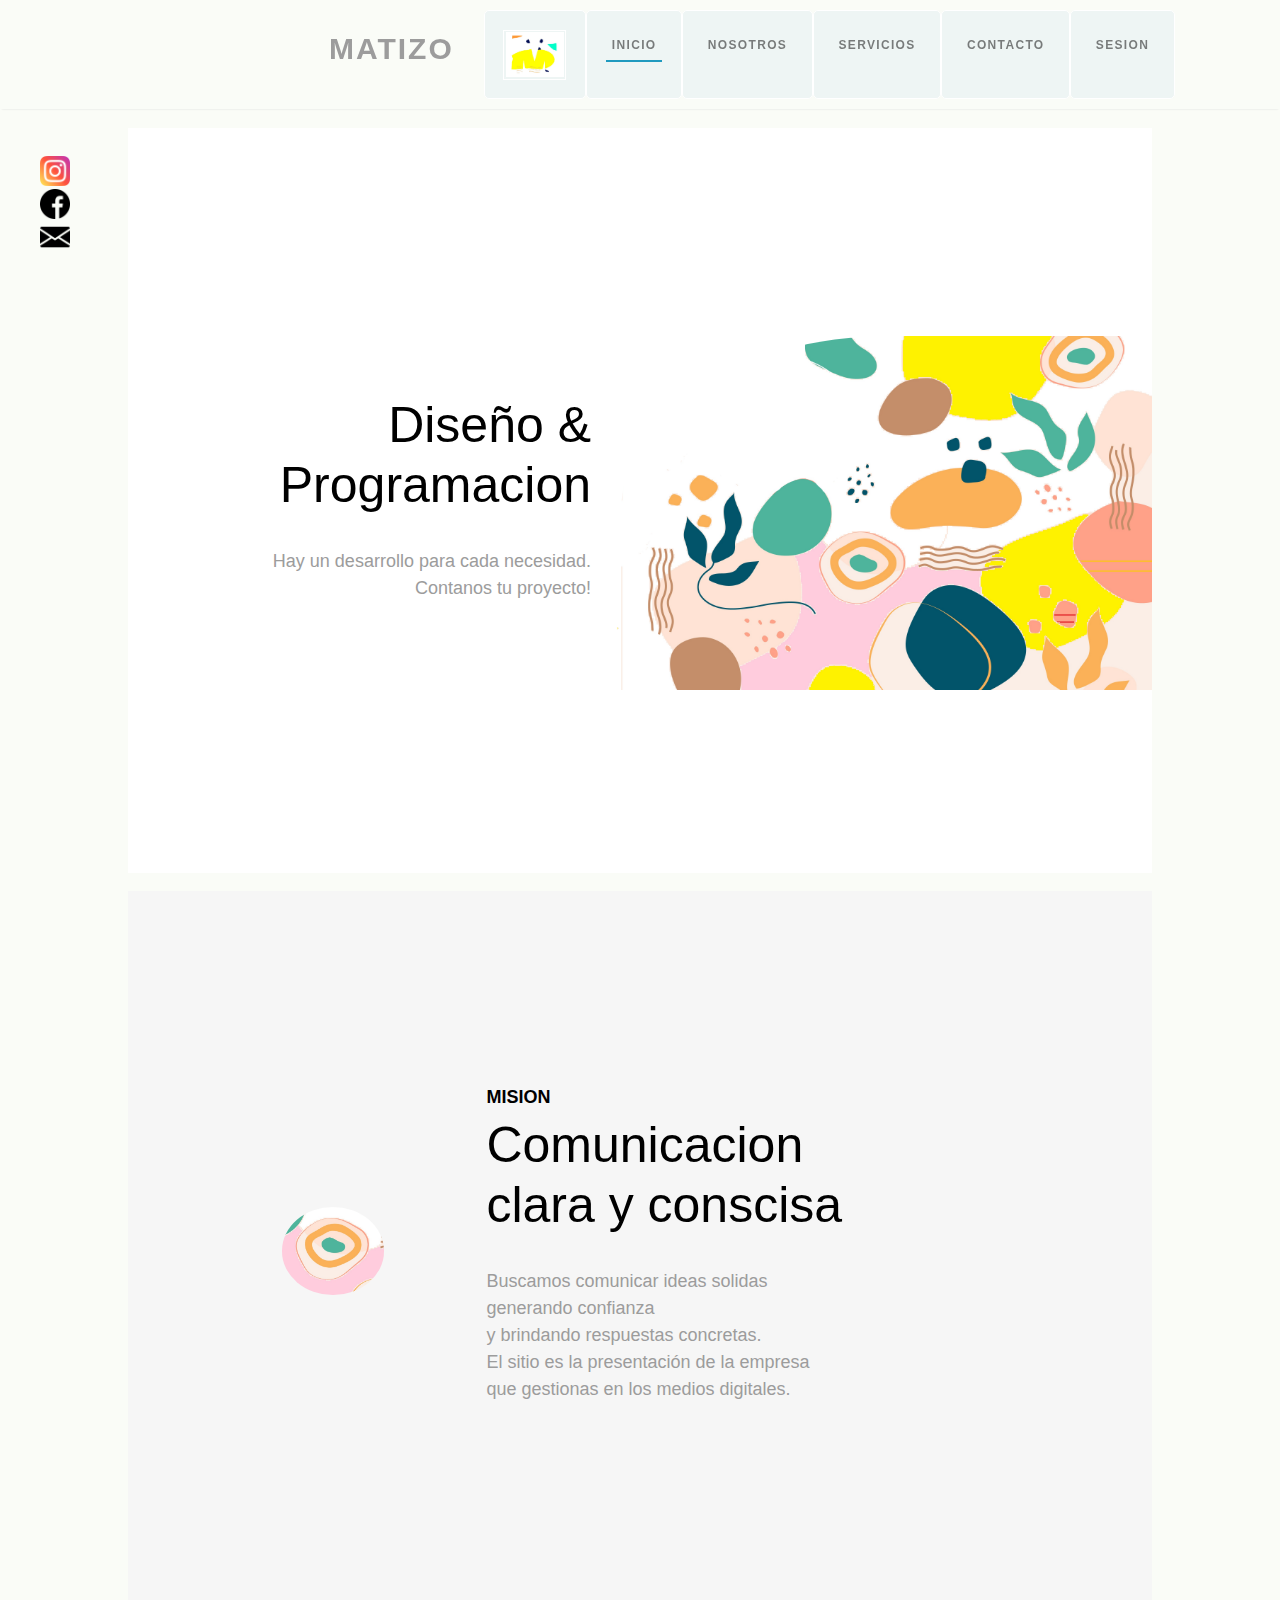
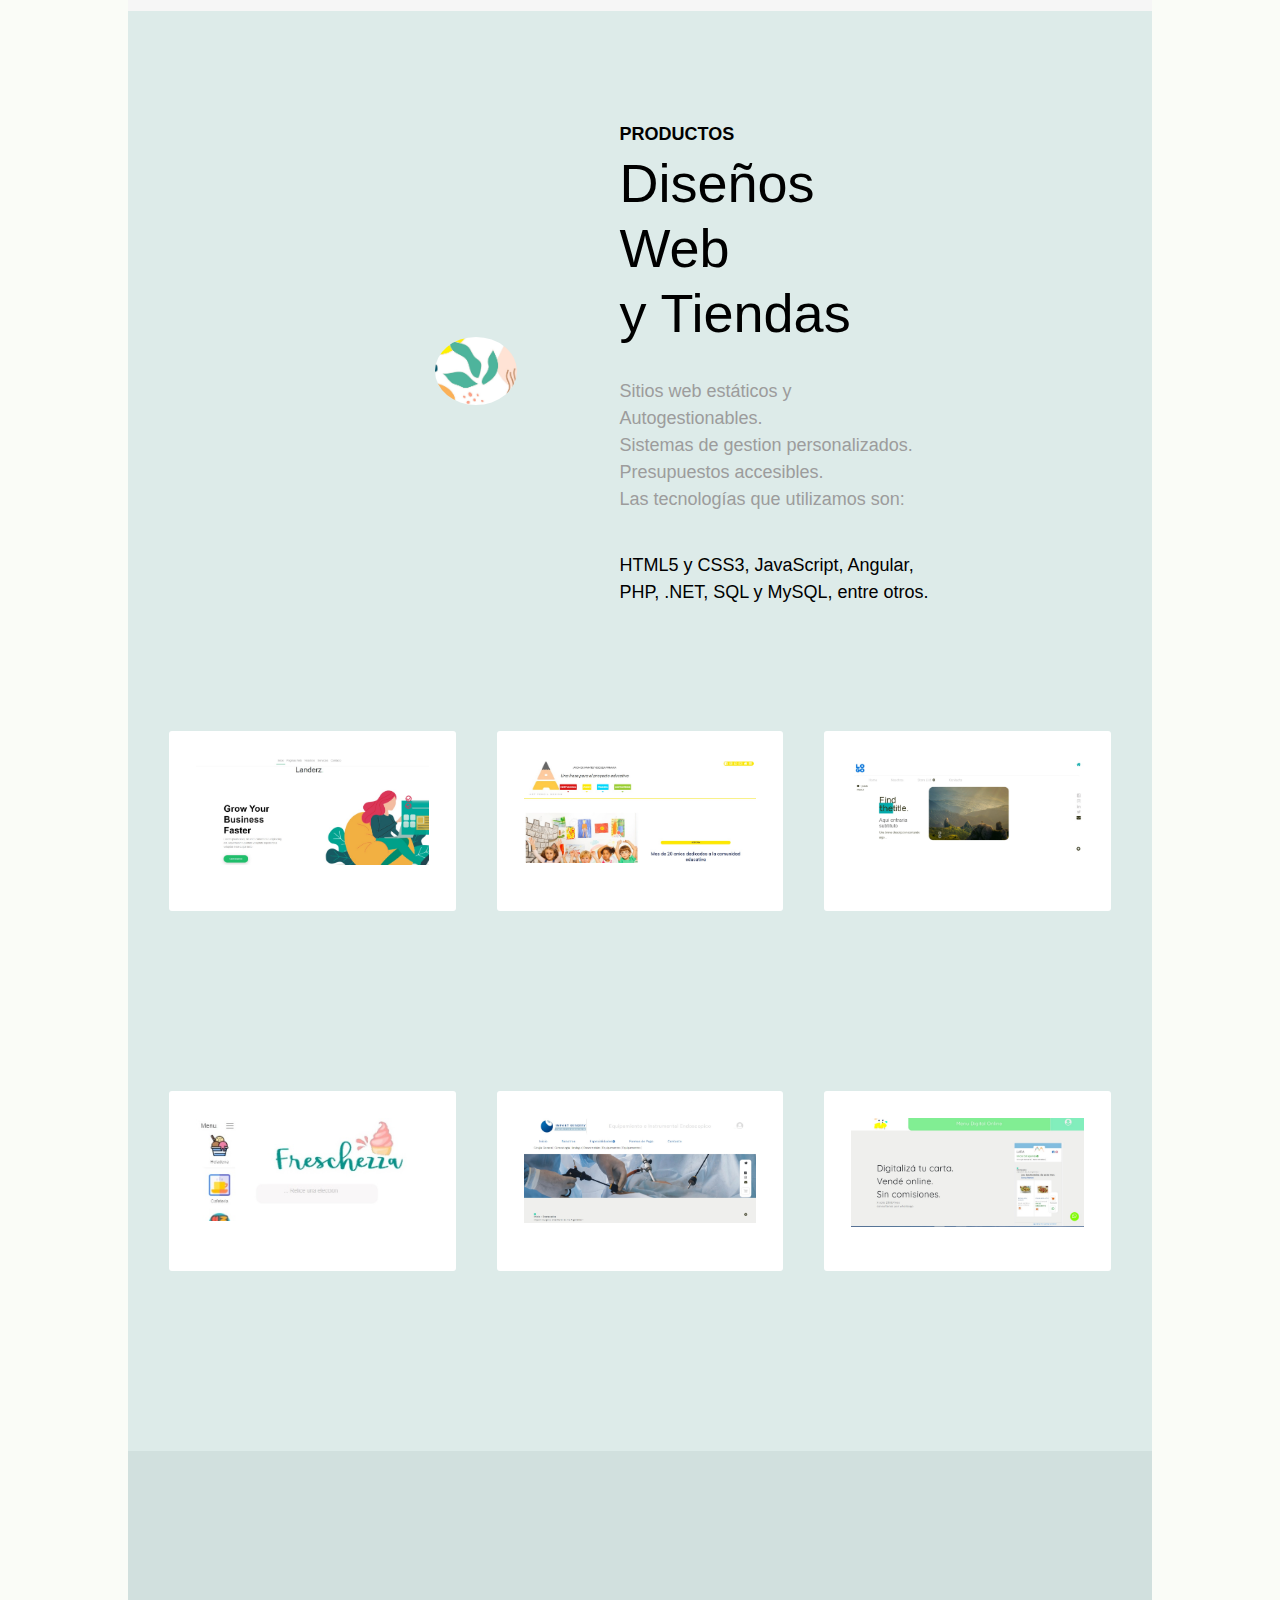
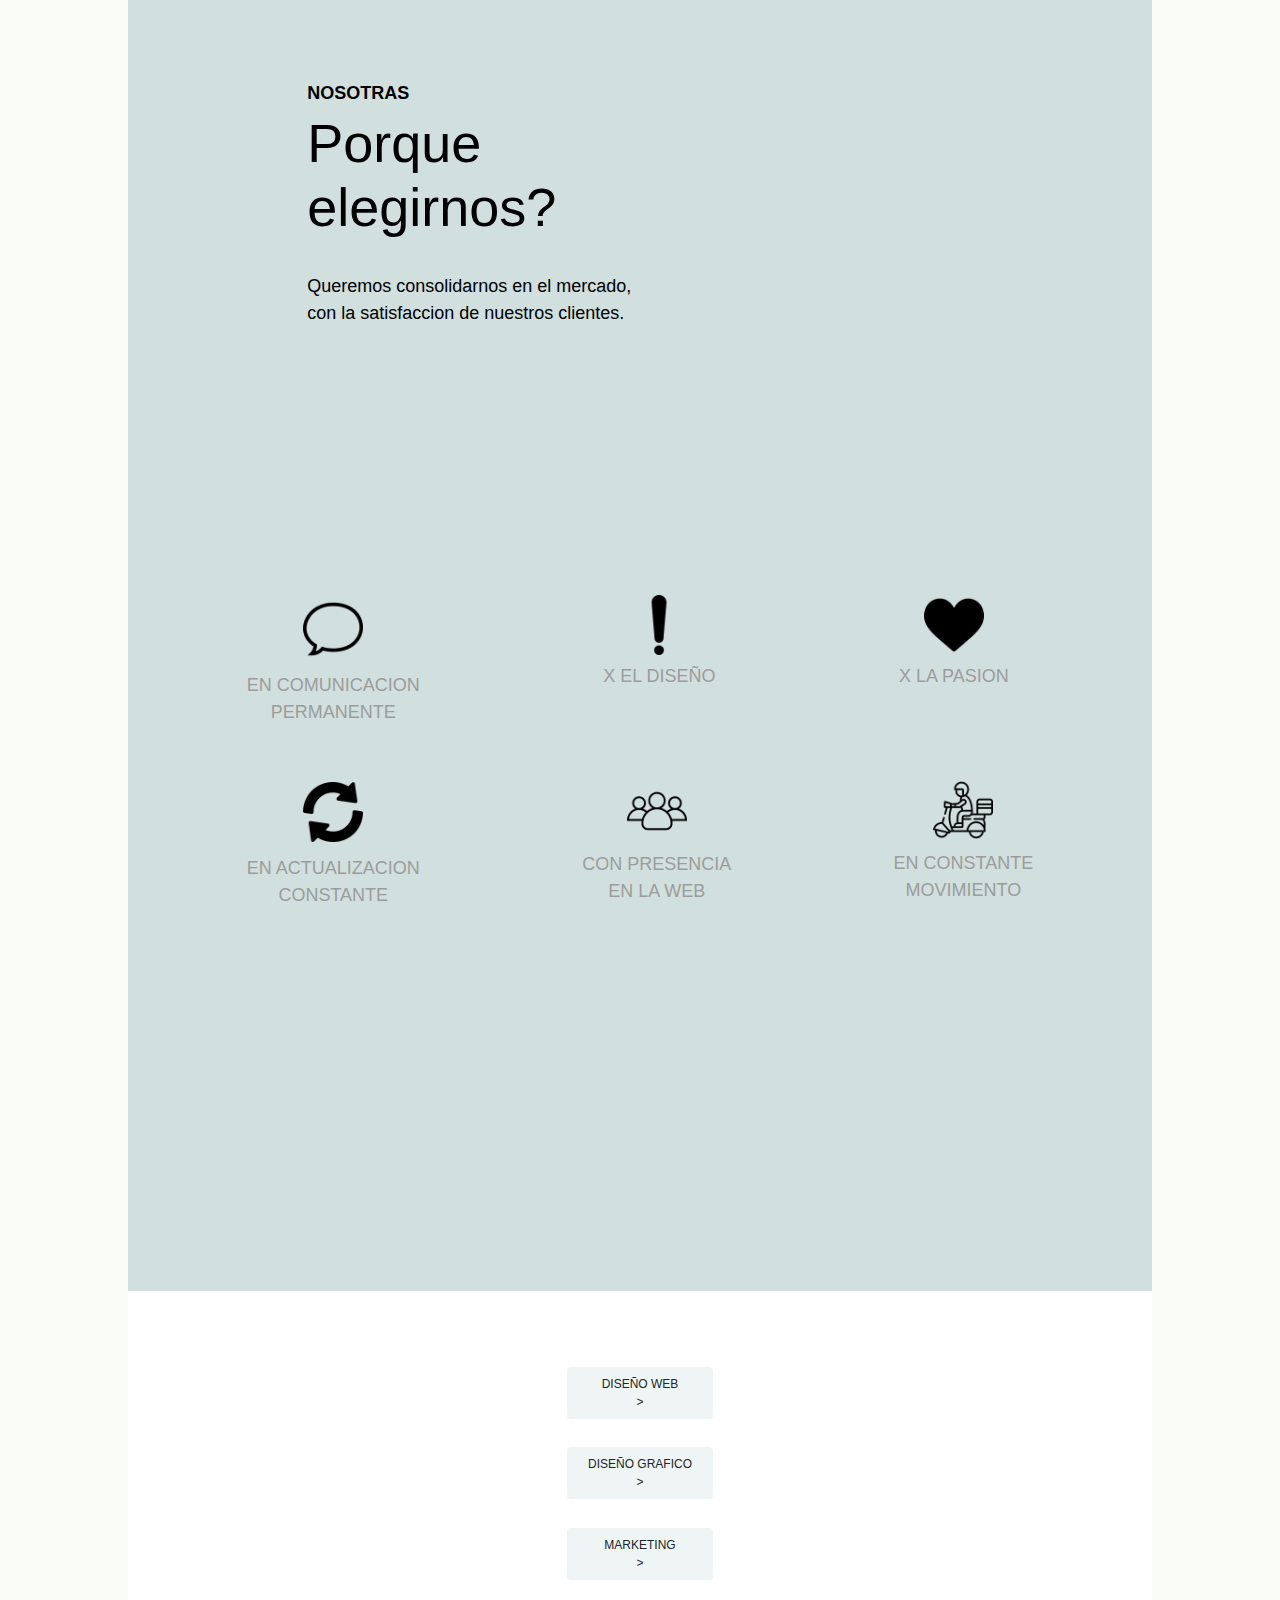
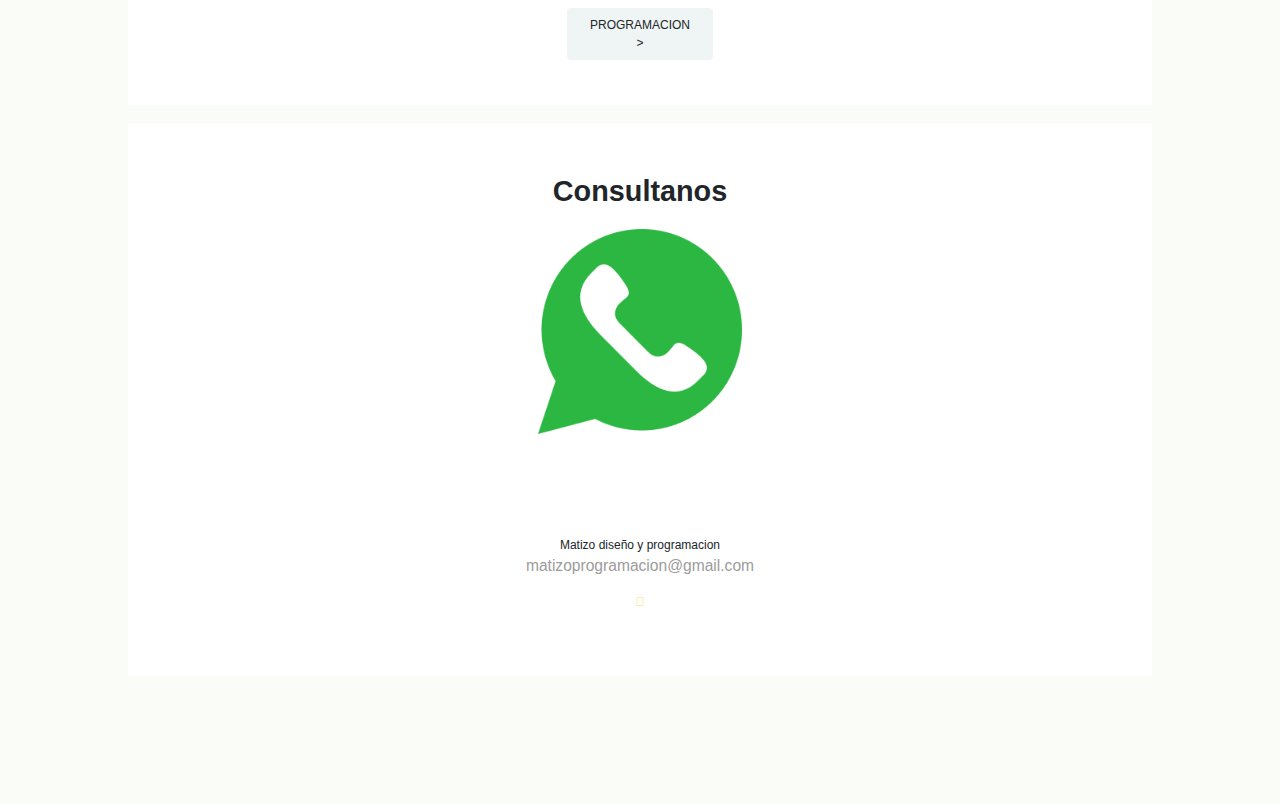
<file: index.html>
<!DOCTYPE html>
<html lang="es">
<head>
    <meta charset="UTF-8">
    <meta name="viewport" content="width=device-width, initial-scale=1.0">
    <title>Matizo</title>
    <base href="/">
    <link rel="icon" type="images/x-icon" href="logo.png">
    <link rel="stylesheet" href="https://stackpath.bootstrapcdn.com/bootstrap/4.3.1/css/bootstrap.min.css" integrity="sha384-ggOyR0iXCbMQv3Xipma34MD+dH/1fQ784/j6cY/iJTQUOhcWr7x9JvoRxT2MZw1T" crossorigin="anonymous">
    <link rel="stylesheet" media="screen" href="css/estilos.css">
    <link href="https://fonts.googleapis.com/css?family=McLaren&display=swap" rel="stylesheet">
    <link rel="stylesheet" href="https://stackpath.bootstrapcdn.com/font-awesome/4.7.0/css/font-awesome.min.css">
    <link rel="stylesheet" href="https://cdnjs.cloudflare.com/ajax/libs/font-awesome/4.7.0/css/font-awesome.css">
</head>

<body>
    <!-- Contenedor Header -->
    <header id="linkHome">
        <nav id="navFixed" class="navbar fixed-top navbar-expand-lg navbar-light bg-light p-10px">
            <a class="navbar-brand" href="#linkHome">Matizo<small> diseño web y programacion</small></a>
            <button class="navbar-toggler" type="button" data-toggle="collapse" data-target="#navbarSupportedContent" aria-controls="navbarSupportedContent" aria-expanded="false" aria-label="Toggle navigation">
                    <span class="navbar-toggler-icon"></span>
            </button>
            <div class="collapse navbar-collapse" id="navbarSupportedContent">
                <ul class="navbar-nav mx-auto">
                    <li style="margin: auto; margin-right: 30px; font-weight: 600;letter-spacing: 2px;">
                        <p style="font-size: 30px;">MATIZO</p>
                    </li>
                    <li class="nav-item">
                        <img class="logo" src="images/LOGO12.jpg" alt="">
                    </li>
                    <li class="nav-item">
                        <a class="nav-link scroll current" href="#linkInicio">INICIO</a>
                    </li>
                    <li class="nav-item">
                        <a class="nav-link scroll" href="#linkNosotros">NOSOTROS</a>
                    </li>
                    <li class="nav-item">
                        <a class="nav-link scroll" href="#linkServicios">SERVICIOS</a>
                    </li>
                    <li class="nav-item">
                        <a class="nav-link scroll" href="#linkContacto">CONTACTO</a>
                    </li>
                    <li class="nav-item">
                        <a class="nav-link" href="sesion.html" target="_blank">SESION</a>
                    </li>
                </ul>
            </div>
        </nav>

        <div class="conteiner1">
            <div class="buttonsLaterales">
              <button>
                <a href="https://www.instagram.com/matizoprogramacion/" target="_blank"><img src="images/instagram.png" alt=""></a>
              </button>
              <button>
                <a href="https://www.facebook.com/Matizo.Programacion/" target="_blank"><img  src="images/facebook.png" alt=""></a>
              </button>
              <button>
                <a href="https://mail.google.com/mail/u/0/?view=cm&fs=1&tf=1&to=matizprogramacion@gmail.com&subject=MISSED%20CALL%20EZTRADER&body=Hola!%2C%0A%0AMe%20interesa%20obtener%20mas%20informacion%20.Espero%20su%20contacto.%0A%0A%0AAtte%2C%0A%0A%0A%0A" target="_blank"><img src="images/email.png" alt=""></a>
              </button>
            </div>
        </div>
        <div class="boxHeader">
            <div class="textosHeader">
                <h1 style="font-size: 50px; font-weight: 100; color: black;">Diseño & <br> Programacion</h1>
                <p style="font-size: 12px;"> 
                    <br>Hay un desarrollo para cada necesidad. 
                    <br>Contanos tu proyecto! 
                </p>
                <div class="precios" href="#" rel="nofollow noopener">
                    <i class="fa fa-heart" aria-hidden="true"></i>
                </div>
            </div>
            <div class="imgHeader">
                <img 
                src="images/vir.jpg" alt="">
            </div>
        </div>
    </header>
    <br>
    <main>
        <a id="subir" class="scroll" onclick="subir2()">
            <img class="iconos" src="images/upload.png" alt="">
        </a>
        <section class="boxFeatures" id="linkNosotros">
           <div class="boxHeader">
                <div class="imgHeader2"><img src="images/circl.jpg" alt=""></div>
                <div class="textosHeader">
                    <div class="textosHeaderLeft">
                        <h4>MISION</h4>
                        <h1 style="font-size: 50px; font-weight: 100; color: black;">Comunicacion  <br> clara y conscisa</h1>
                        <p style="font-size: 12px;"> 
                            <br>Buscamos comunicar ideas solidas
                            <br>generando confianza 
                            <br> y brindando respuestas concretas.
                            <br>El sitio es la presentación de la empresa 
                            <br>que gestionas en los medios digitales.
                           </p>
                    </div>
                </div>
           </div>
           <div class="boxHeader" style="background-color: rgb(221, 235, 233);">
                <div class="imgHeader2" style="margin-left: 30%;"><img src="images/circl1.jpg" alt=""></div>
                <div class="textosHeader">
                    <div class="textosHeaderLeft">
                        <h4>PRODUCTOS</h4>
                        <h1>Diseños Web  <br> y Tiendas</h1>
                        <p style="font-size: 12px;">       
                            <br>Sitios web estáticos y Autogestionables.
                            <br>Sistemas de gestion personalizados.
                            <br>Presupuestos accesibles.
                            <br>Las tecnologías que utilizamos son:
                        </p>
                        <p style="color: black;">       
                            <br>HTML5 y CSS3, JavaScript, Angular,
                            <br>PHP, .NET, SQL y MySQL, entre otros.
                        </p>
                    </div>
                </div>
           </div>
           <div class="features" style="background-color: rgb(221, 235, 233);">
                <div class="cardEjemplos">    
                    <a href="https://glaraanabelperez.github.io/landingPage/" target="_blank">
                        <div class="imgCard">
                            <img src="images/landin.jpg" alt="">
                        </div> 
                    </a>                    
                </div>
                <div class="cardEjemplos">
                    <a href="https://glaraanabelperez.github.io/pagEducativaEjemplo-html-css/" target="_blank">
                        <div class="imgCard">
                            <img src="images/pplantillaEscuela.jpg" alt="">
                        </div> 
                    </a>
                </div>
                <div class="cardEjemplos" >
                    <a href="https://glaraanabelperez.github.io/paginaSimpleAngularLink/" target="_blank">
                        <div class="imgCard">
                            <img src="images/pag-designee.jpg" alt="">
                        </div>  
                    </a>
                </div>
                <div class="cardEjemplos">
                    <a href=" https://glaraanabelperez.github.io/menuDigitalFreschezza/" target="_blank">
                        <div class="imgCard">
                            <img src="images/menu.jpg" alt="">
                        </div>
                    </a>

                </div>
                <div class="cardEjemplos">
                    <a href="http://import-surgery.com.ar/home" target="_blank">
                        <div class="imgCard">
                            <img src="images/tienda.jpg" alt="">
                        </div>
                    </a>
                </div>
                <div class="cardEjemplos">
                    <a href="http://ma-tienda.com/home-matizo" target="_blank">
                        <div class="imgCard">
                            <img src="images/tienda-menu.jpg" alt="">
                        </div> 
                    </a>
                </div>
           </div>
        </section>
        <section class="boxFeatures">
            <div>
                <div class="boxHeader" style="background-color: rgb(209, 224, 222);">
                    <div class="textosHeader">
                        <div class="textosHeaderLeft">
                            <h4>NOSOTRAS</h4>
                            <h1>Porque elegirnos?</h1>
                            <p style="font-size: 12px; color: black;"> 
                                <br>Queremos consolidarnos en el mercado,  
                                <br>con la satisfaccion de nuestros clientes.
                            </p>
                        </div>
                    </div>
                </div>
                <div  class="icons">
                    <ul class="lista">   
                        <div class="orden3">
                            <li class="block">
                                <img class="iconos" src="images/burbuja-de-dialogo.png" alt="">
                                <p class="text-center">EN COMUNICACION <br>PERMANENTE</p>
                            </li>
                            <li class="block">
                                <img class="iconos" src="images/senal-de-advertencia.png" alt="">
                                <p class="text-center">X EL DISEÑO</p>
                            </li>
                            <li class="block" style="margin-right: 5%;">
                                <img class="iconos" src="images/me-gusta.png" alt="">
                                <p class="text-center">X LA PASION</p>
                            </li>
                        </div>
                        <div class="orden3">
                            <li class="block">
                                <img class="iconos" src="images/recargar.png" alt="">
                                <p class="text-center"> EN ACTUALIZACION <br>CONSTANTE</p>

                            </li>
                            <li class="block">
                                <img class="iconos" src="images/grupo.png" alt="">
                                <p class="text-center">CON PRESENCIA <br>EN LA WEB</p>
                            </li>
                            <li class="block">
                                <img class="iconos" src="images/repartidor.png" alt="">
                                <p class="text-center">EN CONSTANTE <br>MOVIMIENTO</p>
                            </li>
                        </div>
                    </ul>
                </div>
            </div>
        </section>
        <section class="base" id="linkServicios">
           <div id="acordeon">
              <div class="block">
                <li onclick="ocultarBotoneraInstitucional2('a')">
                    <div class="botonServicios nav-item">DISEÑO WEB <br> > </div>
                </li>
                <div id="a" class="ocultar">
                    <div class="boxHeader" style="height: 70vh;">
                        <div class="textosHeader">
                            <h4>Desarrollamos sitios web modernos</h4>
                            <h1>Diseño responsive </h1>
                            <p style="font-size: 12px; color: black;"> 
                                <br>Realizamos todo tipo de sitios
                                <br>Autogestionables, Institucionales y Landing Pages
                            </p>
                        </div>
                    </div>
                </div>
              </div>
              <div class="block">
                <li onclick="ocultarBotoneraInstitucional2('b')">
                    <div class="botonServicios nav-item">DISEÑO GRAFICO <br> > </div>
                </li>
                <div id="b" class="ocultar">
                    <div class="boxHeader" style="height: 70vh;">
                        <div class="textosHeader">
                            <h4>Todas las piezas gráficas necesarias</h4>
                            <h1>Para la comunicacion de tu empresa</h1>
                            <p style="font-size: 12px; color: black;"> 
                                <br>Es por eso que al trabajar lo hacemos con compromiso y profesionalismo
                                <br>Hoy, todo entra primero por los ojos
                            </p>
                        </div>
                    </div>
                    <div class="img-trabajos">
                                    <img src="images/piezasGraficas/impoRTgrasper.jpg" alt="">
                                    <img src="images/piezasGraficas/logo-notegame.jpg" alt="">
                                    <img src="images/piezasGraficas/LO QUE ESTAS BUSCANDO.png" alt="">
                                    <img src="images/piezasGraficas/logo-smart.jpg" alt="">
                                    <img src="images/piezasGraficas/LO QUE ESTAS BUSCANDO (1).jpg" alt="">
                                    <img src="images/piezasGraficas/logo406.jpg" alt="">
                                    <img src="images/piezasGraficas/maestros-tipograficos.jpg" alt="">
                                    <img src="images/piezasGraficas/maestros-tipograficos15.jpg" alt="">
                                    <img src="images/piezasGraficas/maestros-tipograficos4.jpg" alt="">
                                    <img src="images/piezasGraficas/LO QUE ESTAS BUSCANDO.jpg" alt="">
                                    <img src="images/piezasGraficas/marq406-final.jpg">
                
                                    <img src="images/piezasGraficas/revista-septiembre2.jpg" alt="">
                                    <img src="images/piezasGraficas/sin-tc3adtulo-1-1.jpg" alt="">
                                    <img src="images/piezasGraficas/tarjeta1.jpg" alt="">
                                    <img src="images/piezasGraficas/dsc09167.jpg" alt="">
                                    <img src="images/piezasGraficas/dsc09169.jpg" alt="">
                                    <img src="images/piezasGraficas/dsc09170.jpg" alt="">
                                    <img src="images/piezasGraficas/gyg.jpg" alt="">
                    </div>
                </div>
              </div>
              <div class="block">
                <li onclick="ocultarBotoneraInstitucional2('c')">
                    <div class="botonServicios nav-item">MARKETING <br> > </div>
                </li>
                <div id="c" class="ocultar">
                    <div class="boxHeader" style="height: 70vh;">
                        <div class="textosHeader">
                                        <h4>Segun el mercado</h4>
                                        <h1>Diseñamos estrategias</h1>
                                        <p style="font-size: 12px; color: black;"> 
                                            <br>Analizamos tu negocio, tus productos, tus competidores
                                            <br>para encontrar tus potenciales clientes.
                                        </p>
                                        <hr>
                        </div>
                    </div>
                </div>
              </div>
              <div class="block">
                <li onclick="ocultarBotoneraInstitucional2('d')">
                    <div class="botonServicios nav-item">PROGRAMACION <br> > </div>
                </li>
                <div id="d" class="ocultar">
                    <div class="boxHeader" style="height: 70vh;">
                                    <div class="textosHeader">
                                        <h4>Planteando las posibles soluciones</h4>
                                        <h4>Analizamos el problema a resolver</h4>
                                        <h1>Desarrollamos pequeños sistemas de gestion</h1>
                                        <p style="font-size: 12px; color: black;"> 
                                            <br>Se montan los desarrollos en los distintos servidores 
                                            <br>o soportes de salida del programa.
                                        </p>
                                        <hr>
                                    </div>
                    </div>
                </div>
              </div>
           </div>
        </section>
    </main>
    <br>
    <footer>
        <section class="base-contacto" id="linkContacto">
                <h3>Consultanos</h3>

                <a href="https://api.whatsapp.com/send?phone=1144163757" >
                    <img src="images/whatsapp.png" width="20%" alt="">
                </a>
                <div style="margin-top: 10%;" >Matizo diseño y programacion</div>
                <p>matizoprogramacion@gmail.com</p>
            <P class="text-center">
                <i class="fa fa-handshake-o" aria-hidden="true"></i>
            </P>
        </section>
       
    </footer>

    <script src="https://code.jquery.com/jquery-3.3.1.slim.min.js" integrity="sha384-q8i/X+965DzO0rT7abK41JStQIAqVgRVzpbzo5smXKp4YfRvH+8abtTE1Pi6jizo" crossorigin="anonymous"></script>
    <script src="https://cdnjs.cloudflare.com/ajax/libs/popper.js/1.14.7/umd/popper.min.js" integrity="sha384-UO2eT0CpHqdSJQ6hJty5KVphtPhzWj9WO1clHTMGa3JDZwrnQq4sF86dIHNDz0W1" crossorigin="anonymous"></script>
    <script src="https://stackpath.bootstrapcdn.com/bootstrap/4.3.1/js/bootstrap.min.js" integrity="sha384-JjSmVgyd0p3pXB1rRibZUAYoIIy6OrQ6VrjIEaFf/nJGzIxFDsf4x0xIM+B07jRM" crossorigin="anonymous"></script>
    <script src="js/app.js"></script>

</body>

</html>
</file>
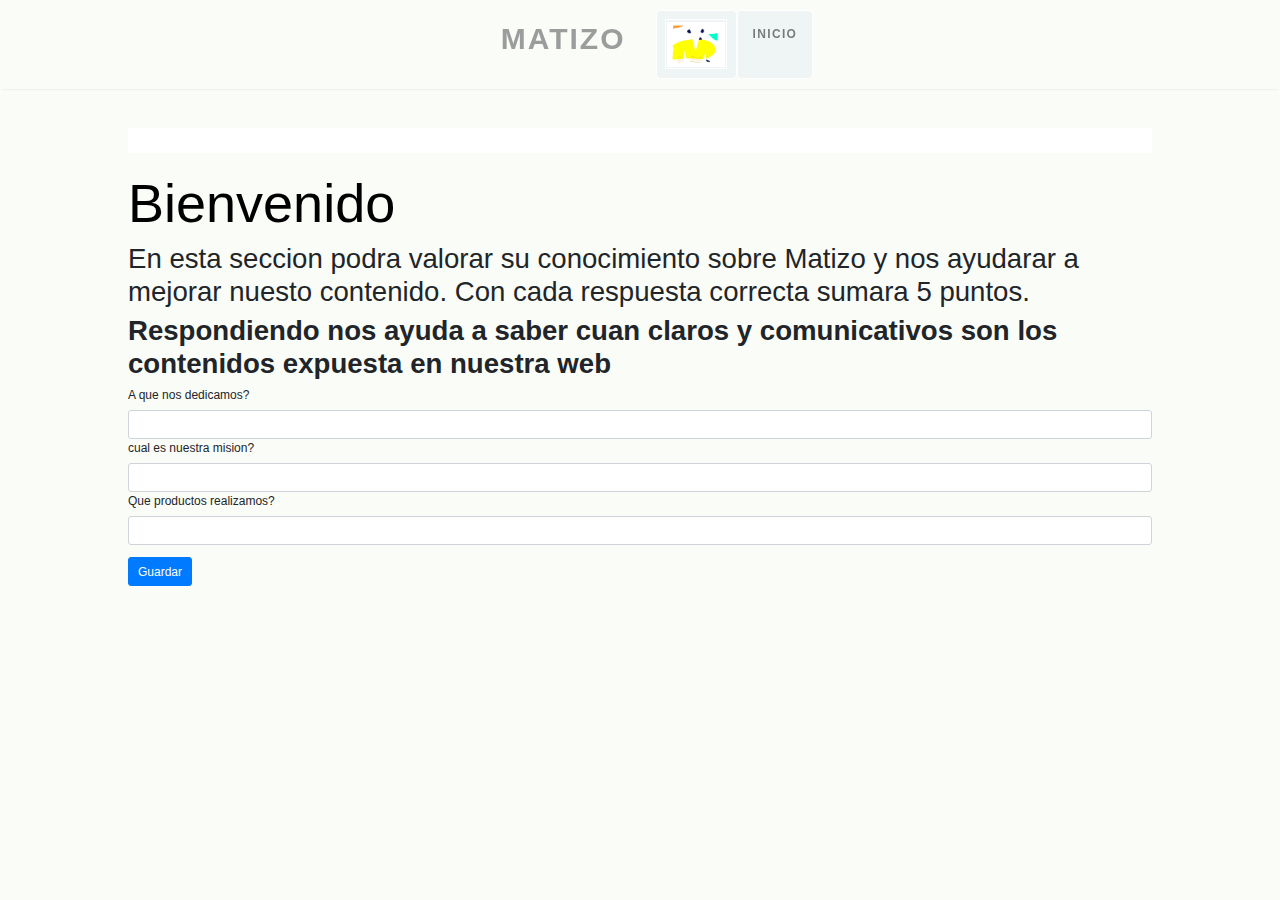
<file: questions.html>
<!DOCTYPE html>
<html lang="es">
<head>
    <meta charset="UTF-8">
    <meta name="viewport" content="width=device-width, initial-scale=1.0">
    <title>Matizo</title>
    <base href="/">
    <link rel="icon" type="images/x-icon" href="logo.png">
    <link rel="stylesheet" href="https://stackpath.bootstrapcdn.com/bootstrap/4.3.1/css/bootstrap.min.css" integrity="sha384-ggOyR0iXCbMQv3Xipma34MD+dH/1fQ784/j6cY/iJTQUOhcWr7x9JvoRxT2MZw1T" crossorigin="anonymous">
    <link rel="stylesheet" media="screen" href="css/estilos.css">
    <link href="https://fonts.googleapis.com/css?family=McLaren&display=swap" rel="stylesheet">
    <link rel="stylesheet" href="https://stackpath.bootstrapcdn.com/font-awesome/4.7.0/css/font-awesome.min.css">
    <link rel="stylesheet" href="https://cdnjs.cloudflare.com/ajax/libs/font-awesome/4.7.0/css/font-awesome.css">
</head>

<body>
    <!-- Contenedor Header -->
    <header id="linkHome">
        <nav id="navFixed" class="navbar fixed-top navbar-expand-lg navbar-light bg-light p-10px">
            <a class="navbar-brand" href="#linkHome">Matizo<small> diseño web y programacion</small></a>
            <button class="navbar-toggler" type="button" data-toggle="collapse" data-target="#navbarSupportedContent" aria-controls="navbarSupportedContent" aria-expanded="false" aria-label="Toggle navigation">
                    <span class="navbar-toggler-icon"></span>
            </button>
            <div class="collapse navbar-collapse" id="navbarSupportedContent">
                <ul class="navbar-nav mx-auto">
                    <li style="margin: auto; margin-right: 30px; font-weight: 600;letter-spacing: 2px;">
                        <p style="font-size: 30px;">MATIZO</p>
                    </li>
                    <li class="nav-item">
                        <img class="logo" src="images/LOGO12.jpg" alt="">
                    </li>
                    <li class="nav-item">
                        <a class="nav-link" href="index.html">INICIO</a>
                    </li>
                   
                </ul>
            </div>
        </nav>

    </header>
    <br>
    <main>
        <h1>Bienvenido</h1>
        <h2>En esta seccion podra valorar su conocimiento sobre Matizo 
            y nos ayudarar a mejorar nuesto contenido.
        Con cada respuesta correcta sumara 5 puntos.</h2>
        <h2 style="font-weight:600">Respondiendo nos ayuda a saber cuan claros 
            y comunicativos son los contenidos expuesta en nuestra web</h2>
            <form name=response >
                <div class="form-group">
                    <label for="servicios">A que nos dedicamos?</label>
                    <input class="form-control" type="text" id="servicio" name="servicio" required>
                    <label for="mision">cual es nuestra mision?</label>
                    <input class="form-control" type="text" id="mision" name="mision" required> 
                    <label for="producto">Que productos realizamos?</label>
                    <input  class="form-control" type="text" id="producto" name="producto" required> 
                </div>
                <input type="button" class="btn btn-primary" value="Guardar" onclick="calcular()"></input> 
            </form>       
        <div style="margin-top: 20px; font-weight:600" >
            <h2 id="result"></h2>
        </div>
    </main>
    <script src="https://code.jquery.com/jquery-3.3.1.slim.min.js" integrity="sha384-q8i/X+965DzO0rT7abK41JStQIAqVgRVzpbzo5smXKp4YfRvH+8abtTE1Pi6jizo" crossorigin="anonymous"></script>
    <script src="https://cdnjs.cloudflare.com/ajax/libs/popper.js/1.14.7/umd/popper.min.js" integrity="sha384-UO2eT0CpHqdSJQ6hJty5KVphtPhzWj9WO1clHTMGa3JDZwrnQq4sF86dIHNDz0W1" crossorigin="anonymous"></script>
    <script src="https://stackpath.bootstrapcdn.com/bootstrap/4.3.1/js/bootstrap.min.js" integrity="sha384-JjSmVgyd0p3pXB1rRibZUAYoIIy6OrQ6VrjIEaFf/nJGzIxFDsf4x0xIM+B07jRM" crossorigin="anonymous"></script>
    <script src="js/sesion.js"></script>

</body>

</html>
</file>
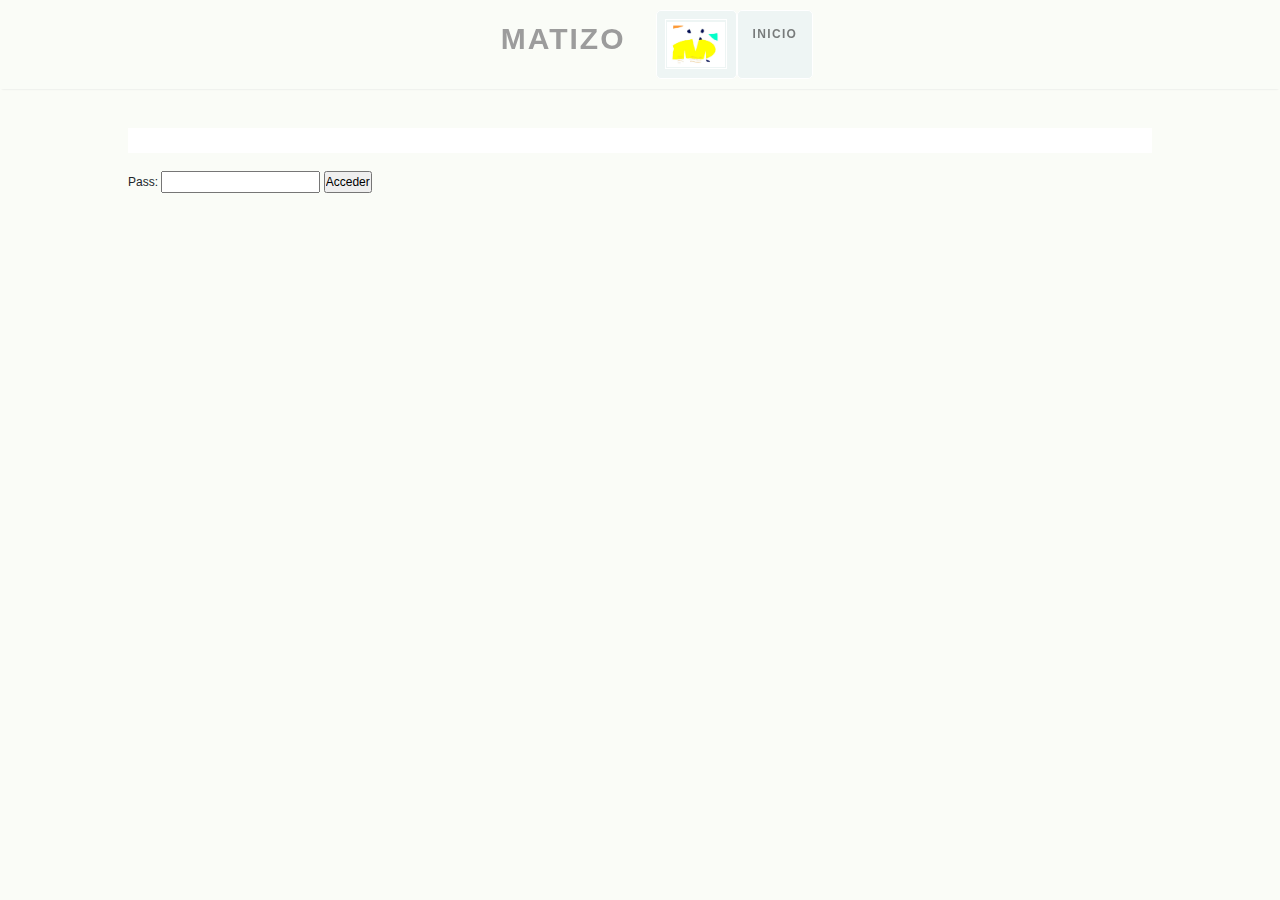
<file: sesion.html>
<!DOCTYPE html>
<html lang="es">
<head>
    <meta charset="UTF-8">
    <meta name="viewport" content="width=device-width, initial-scale=1.0">
    <title>Matizo</title>
    <base href="/">
    <link rel="icon" type="images/x-icon" href="logo.png">
    <link rel="stylesheet" href="https://stackpath.bootstrapcdn.com/bootstrap/4.3.1/css/bootstrap.min.css" integrity="sha384-ggOyR0iXCbMQv3Xipma34MD+dH/1fQ784/j6cY/iJTQUOhcWr7x9JvoRxT2MZw1T" crossorigin="anonymous">
    <link rel="stylesheet" media="screen" href="css/estilos.css">
    <link href="https://fonts.googleapis.com/css?family=McLaren&display=swap" rel="stylesheet">
    <link rel="stylesheet" href="https://stackpath.bootstrapcdn.com/font-awesome/4.7.0/css/font-awesome.min.css">
    <link rel="stylesheet" href="https://cdnjs.cloudflare.com/ajax/libs/font-awesome/4.7.0/css/font-awesome.css">
</head>

<body>
    <!-- Contenedor Header -->
    <header id="linkHome">
        <nav id="navFixed" class="navbar fixed-top navbar-expand-lg navbar-light bg-light p-10px">
            <a class="navbar-brand" href="#linkHome">Matizo<small> diseño web y programacion</small></a>
            <button class="navbar-toggler" type="button" data-toggle="collapse" data-target="#navbarSupportedContent" aria-controls="navbarSupportedContent" aria-expanded="false" aria-label="Toggle navigation">
                    <span class="navbar-toggler-icon"></span>
            </button>
            <div class="collapse navbar-collapse" id="navbarSupportedContent">
                <ul class="navbar-nav mx-auto">
                    <li style="margin: auto; margin-right: 30px; font-weight: 600;letter-spacing: 2px;">
                        <p style="font-size: 30px;">MATIZO</p>
                    </li>
                    <li class="nav-item">
                        <img class="logo" src="images/LOGO12.jpg" alt="">
                    </li>
                    <li class="nav-item">
                        <a class="nav-link" href="index.html">INICIO</a>
                    </li>
                   
                </ul>
            </div>
        </nav>

    </header>
    <br>
    <main >
        <form name=formclave >
           <label for="pass">Pass:</label>
           <input type="password" id="pass" name="pass" required> 
           <input type="button"  value="Acceder" onclick="sesion()"></input> 
        </form>
    </main>
    <script src="https://code.jquery.com/jquery-3.3.1.slim.min.js" integrity="sha384-q8i/X+965DzO0rT7abK41JStQIAqVgRVzpbzo5smXKp4YfRvH+8abtTE1Pi6jizo" crossorigin="anonymous"></script>
    <script src="https://cdnjs.cloudflare.com/ajax/libs/popper.js/1.14.7/umd/popper.min.js" integrity="sha384-UO2eT0CpHqdSJQ6hJty5KVphtPhzWj9WO1clHTMGa3JDZwrnQq4sF86dIHNDz0W1" crossorigin="anonymous"></script>
    <script src="https://stackpath.bootstrapcdn.com/bootstrap/4.3.1/js/bootstrap.min.js" integrity="sha384-JjSmVgyd0p3pXB1rRibZUAYoIIy6OrQ6VrjIEaFf/nJGzIxFDsf4x0xIM+B07jRM" crossorigin="anonymous"></script>
    <script src="js/sesion.js"></script>

</body>

</html>
</file>
<file: css/estilos.css>
*,
 ::after,
 ::before {
    margin: 0;
    padding: 0;
    box-sizing: border-box;
    font-family: 'Open Sans', sans-serif;
    font-size: 12px;
}

body {
    height: 100%;
    padding: 5%;
    background-color: rgb(250, 252, 247);
    margin: 5%;
}

.show{
    display: block;
}
.hidden{
    display: none;
}

i{
    color: rgb(248, 225, 95);
}

a {
    text-decoration: none;
}

a:hover {
    text-decoration: none;
}

.boxLogo h1{
    font-size: 3rem;
}
h1 {
    font-size: 4.5rem;
    font-weight: bold;
    font-weight: 200; 
    color: black !important;
}

h3 {
    font-size: 2.4rem;
    text-align: center;
    margin-bottom: 20px;
    font-weight: bold;
}
h4{
    font-weight: 600;
}
h5{
    text-align: center;
    color: #9c9c9c;
    margin: 2%;
    font-size: 1.5rem;
}
h2{
    font-size: 2.3rem;
}
p {
    font-size: 1.3rem;
    color: #9c9c9c;
}
span{
    font-size: 1.8rem;
    color: rgb(252, 0, 155);
    font-weight: 600;
    text-align: center;
    margin: 5%;
}
.p-10px {
    padding: 10px;
}
.iconos{
    width: 60px;
    height: 60px;
    margin: 7% 0% 7% 0%;
}
.logo{
    border: 0.3px solid white;
    height: 50px;
    background-color: rgb(238, 245, 244);
    padding: 2%;
}
/* ------------------------------------------------------------------------------------  */
.row{
    display: flex;
    flex-direction: row;
    justify-content: space-between;
    justify-content: space-around;
}
.conteiner1 {
    width: 10%;
    display: -webkit-box;
    display: -ms-flexbox;
    display: flex;
    -webkit-box-orient: horizontal;
    -webkit-box-direction: normal;
        -ms-flex-direction: row;
            flex-direction: row;
    background: none;
  }
  
  .conteiner1 .buttonsLaterales {
    position: fixed;
    top: 90px;
    left: 2%;
    padding: 5% 1% 5% 1%;
    display: -webkit-box;
    display: -ms-flexbox;
    display: flex;
    -webkit-box-orient: vertical;
    -webkit-box-direction: normal;
        -ms-flex-direction: column;
            flex-direction: column;
   
    z-index: 999;
  }
  .conteiner1 .buttonsLaterales button {
    background: none;
    outline: 0;
    border: 0;
    cursor: pointer;
  }
  .conteiner1 .buttonsLaterales button img{
      width: 30px;
      margin: 5%;
  }
.current {
    border-bottom: 2px solid #209abf;
}

.boxLogo {
    display: flex;
    justify-content: center;
}

.boxLogo h1>small {
    color: #209abf;
}

#subir {
    display: none;
    opacity: 0;
    transition: all 0.3s ease 0s;
}

.irArriba {
    display: block!important;
    padding: 15px;
    font-size: 18px;
    cursor: pointer;
    position: fixed;
    bottom: 50px;
    right: 2%;
    z-index: 999;
    transition: all 0.3s ease 0s!important;
    transform: translateX(0);
    animation: animacionScrollTo 0.7s ease-out;
    opacity: 1!important;
}

.irArriba:hover {
    background: transparent;
    border: 2px solid #208dbf;
    transition: all 0.3s ease 0s;
    color: #208dbf;
    padding: 15px;
}

@keyframes animacionScrollTo {
    0% {
        transform: translateX(100%);
        opacity: 0;
    }
}


/* ESTILOS HEADER */

header {
    width: 100%;
    position: relative;
    background-color: #fff;
    padding-top: 25px;
}

.boxHeader {
    display: flex;
    justify-content: center;
    align-items: center;
    width: 100%;
    height: 80vh;
    color: #000;
    overflow: hidden;
}

.boxHeader .textosHeader {
    width: 65%;
    transform: translateY(0);
    opacity: 1;
    animation: animacion2 1s ease-out;
    text-align: right;
}
.textosHeaderLeft {
    width: 65%;
    transform: translateY(0);
    opacity: 1;
    animation: animacion2 1s ease-out;
    text-align: left;
}
.textosHeaderCenter {
    width: 59%;
    text-align: center;
}
.boxHeader .textosHeader h1 {
    color: gray;
    margin-right: 30px !important;
}

.boxHeader .textosHeader p {
    margin-right: 30px;
    color: #9c9c9c;
    font-size: 1.5rem !important;
}

.imgHeader{
    width: 70%;
}
.imgHeader2{
    width: 10%;
    margin-right: 10%;
    margin-left: 15%;
}
.imgHeader2 img {
    width: 100%;
    border-radius: 50%;
}
.imgHeader img {
    transform: translateX(0);
    opacity: 1;
    animation: animacion1 1s ease-out;
    /* border-top-left-radius: 1000px; */
    width: 100%;
    border-top-left-radius: 50%;

}


@keyframes animacion1 {
    0% {
        transform: translateX(100%);
        opacity: 0;
    }
}

@keyframes animacion2 {
    0% {
        transform: translateY(100%);
        opacity: 0;
    }
}


/* ESTILOS NAVBAR ----------*/

.navbar {
    box-shadow: 0 2px 2px -2px #dcdcdc;
    margin:0px;
}
.nav-item{
    background-color: rgb(238, 245, 244);
    border: 0.3px solid white;
    padding: 3%;
    border-radius: 5px;
}
.nav-item a{
    font-weight: 600;
    letter-spacing: 0.2ch;
}
.navbar-brand {
    display: none;
}

.navbar-brand small {
    color: #20bf6b;
}

.nav-link:hover {
    border-bottom: 2px solid #208dbf;
}

.navbar-toggler {
    border: none;
}

.navbar-light .navbar-toggler {
    color: rgba(0, 0, 0, 1);
}

.bg-light {
    background-color:  rgb(250, 252, 247)!important;
}


/* ESTILOS FEATURES */

.boxFeatures {
    background-color: #f6f6f6;
}
.textos-center{
    width: 90%;
    padding: 2%;
    text-align: center;
    margin: auto;
    border: 1px solid rgb(230, 225, 225);
    font-size: 1.5rem;
    margin-bottom: 1%;
}
.boxFeatures .base-azul .row .card-Tabla{
    width: 25%;
    text-align: center;
}
.boxFeatures .base-azul .row .card-Tabla ul {
    font-size: 1.5rem;
    color: #9c9c9c;
}
.boxFeatures .base-azul .row .card-Tabla ul li {
    list-style: none;
    font-size: 1.5rem;
    color: #9c9c9c;
    padding: 2%;
    border:1px solid #9c9c9c;
}
.boxFeatures .features {
    display: flex;
    flex-direction: row;
    flex-wrap: wrap;
    justify-content: space-evenly;
    width: 100%;
    height: 80vh;
}
.cardEjemplos {
    background: white !important;
    width: 28% !important;
    height: 180px;
    border-radius: 3px;
    padding: 2.25rem;
    transition: 0.4s;
    margin-bottom: 20px;
}

.cardEjemplos .imgCard img{
    width: 100%;
}

.cardEjemplos:hover {
    cursor: pointer;
    transform: scale(0.9, 0.9);
}

.cardEjemplos p {
    color: #9c9c9c;
}

/* NOSOTRAS */
.base{
    margin: auto;
    padding: 2% 0% 2% 0%;
    background-color: white;
}
.icons{
    margin: auto;
    height: 80vh;
    background-color: rgb(209, 224, 222);
    width: 100%;
    padding: 0% 10% 0% 10%;
}
.lista{
    display: block;
}
.orden3{
    display: flex;
    flex-direction: row;
    justify-content: space-between;
}
.block{
    margin: 2%;
    list-style: none;
    text-align: center;
}
.block p{
    font-size: 1.5rem;
}

.lista li i{
    font-size: 50px;
    color: yellowgreen;
}
/* ESTILOS SERVICIOS */
#acordeon{
    width: 100%;
    margin-top: 5%;
}
.ocultar{
    display: none;
}
.ocultar p{
    position: sticky;
}
.mostrar{
    display: block !important;
}
.botonServicios{
    cursor: pointer;
    display: inline-block;
    width: 15%;
    text-align: center;
    margin-top: 3px;
    margin-bottom: 3px;
    padding: 8px 20px;
    font-size: 1rem;
}
.imgservicios{
    display: flex;
    flex-direction: row;
    justify-content: center;
}
.imgservicios img {
    width: 20%;
    opacity: 1;
    border-top-right-radius: 100px;
    border-bottom-right-radius: 100px;
}
.img-trabajos{
    display: flex;
    flex-direction: row;
    flex-wrap: wrap;
    height: 10%;
    width: 50%;
    margin:auto;
}
.img-trabajos img{
    height: 100px;
    margin: 2%;
}


.base-contacto{
    display: block;
    text-align: center;
    background-color: white;
    padding: 5% 0% 5% 0%;
}



/* MEDIA QUERIES */
/* ------------------------------------------------------------------------------------  */


@media screen and (min-width: 300px) and (max-width: 768px) {
    body {
        margin: 0%;
    }
    .conteiner1 .buttonsLaterales button img{
        width: 25px;
        margin: 7%;
    }
    .nav-item {
        background-color: rgb(238, 245, 244);
        border: 0.3px solid white;
        padding: 1%;
        border-radius: 5px;
    }
    .boxHeader {
        display: block;
        align-items: center;
        margin-top: 5%;
        width: 100%;
    }
    .boxHeader .textosHeader {
        width: 99%;
        transform: translateY(0);
        opacity: 1;
        animation: animacion2 1s ease-out;
        margin-left: 10%;
        font-size: 0.5rem;
        margin-top: 4%;
    }
    .boxHeader .textosHeader p {
        width: 90%;
        color: #9c9c9c;
        font-size: 1.5rem !important;
    }
    .imgHeader{
        width: 70%;
    }
    .imgHeader{
        margin:auto
    }
    .row{
        display: flex;
        justify-content: center;
        margin: auto;
    }
    .boxFeatures .base-azul .row .card-Tabla{
        width: 90%;
    }
    .textos-center {
        width: 90%;
        text-align: center;
        margin: auto;
    }

    .features {
        display: block !important;
        width: 100%;
        margin: 2;
        overflow: hidden;
        margin-top: 40px;
    }
    .cardEjemplos {
        background: white !important;
        width: 100% !important;
        border-radius: 3px;
        padding: 0.75rem;
        transition: 0.4s;
        margin-bottom: 20px;
    }
    .tarjeta-oculta{
        width: 99%;
        margin: 0% 0%;
        top: 32%;
    }
    .orden3 {
        display: block !important;
    }

}
</file>
